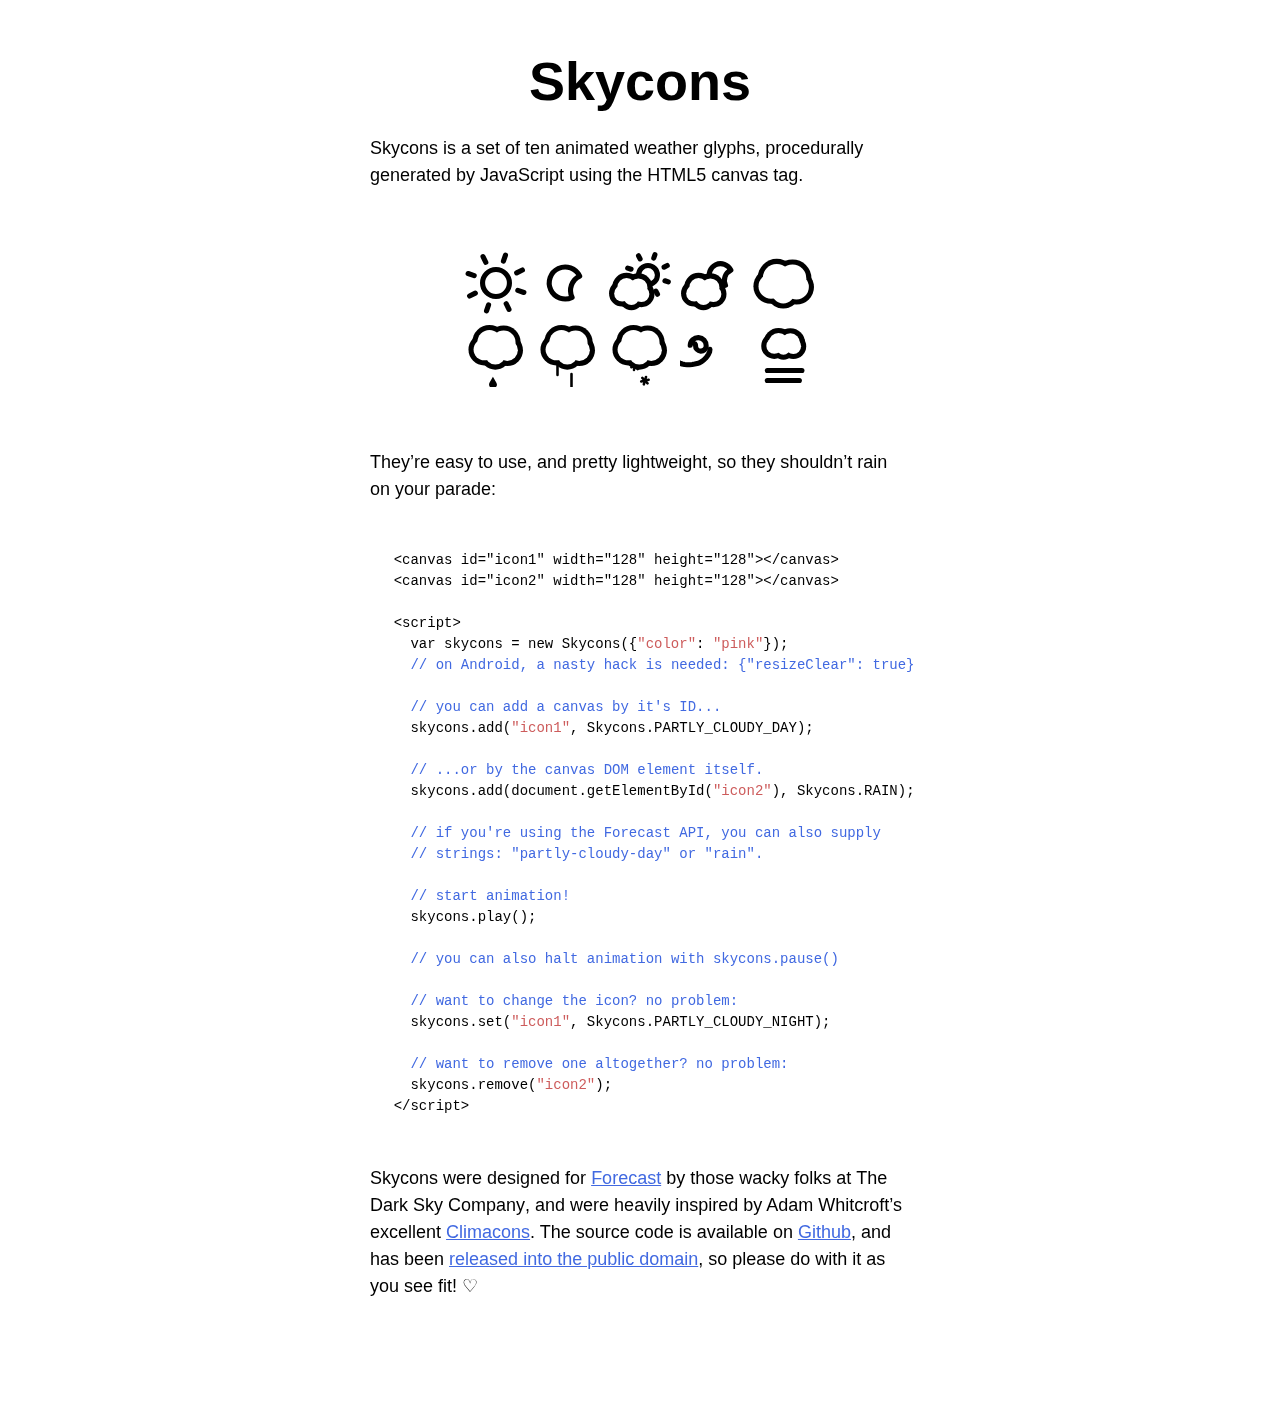
<file: apps/snowmies/static/snowmies/javascript/skycons-master/index.html>
<!DOCTYPE html>
<html>
  <head>
    <title>Skycons</title>
    <meta charset="us-ascii">

    <style type="text/css">
      body {
        font: 300 112.5%/1.5em "Helvetica", "Arial", sans-serif;
        margin: 3em 3em 6em;
        padding: 0;
      }

      article {
        margin: auto;
        width: 30em;
      }

      h1 {
        font-size: 3em;
        line-height: 1em;
        text-align: center;
        margin: 0.5em 0;
      }

      p {
        margin: 1.5em 0;
      }

      figure {
        margin: 3em auto;
        width: 368px;
        height: 152px;
      }

      canvas {
        display: block;
        float: left;
        margin-left: 8px;
        margin-top: 8px;
      }

      pre {
        font: 77.8%/1.5em "Lucida Sans Typewriter", "Lucida Console", "Monaco", "Bitstream Vera Sans Mono", monospace;
        margin: 3.375em 1.6875em;
      }

      a, pre span.comment {
        color: royalblue;
      }

      a:visited, pre span.constant {
        color: indianred;
      }
    </style>
  </head>

  <body>
    <article>
      <h1>Skycons</h1>

      <p><strong>Skycons</strong> is a set of ten animated weather glyphs,
      procedurally generated by JavaScript using the HTML5 canvas tag.</p>

      <figure class="icons">
        <canvas id="clear-day" width="64" height="64">
        </canvas>

        <canvas id="clear-night" width="64" height="64">
        </canvas>

        <canvas id="partly-cloudy-day" width="64" height="64">
        </canvas>

        <canvas id="partly-cloudy-night" width="64" height="64">
        </canvas>

        <canvas id="cloudy" width="64" height="64">
        </canvas>

        <canvas id="rain" width="64" height="64">
        </canvas>

        <canvas id="sleet" width="64" height="64">
        </canvas>

        <canvas id="snow" width="64" height="64">
        </canvas>

        <canvas id="wind" width="64" height="64">
        </canvas>

        <canvas id="fog" width="64" height="64">
        </canvas>
      </figure>

      <p>They&rsquo;re easy to use, and pretty lightweight, so they
      shouldn&rsquo;t rain on your parade:</p>

      <pre>&lt;canvas id="icon1" width="128" height="128"&gt;&lt;/canvas&gt;
&lt;canvas id="icon2" width="128" height="128"&gt;&lt;/canvas&gt;

&lt;script&gt;
  var skycons = new Skycons({<span class="constant">"color"</span>: <span class="constant">"pink"</span>});
  <span class="comment">// on Android, a nasty hack is needed: {"resizeClear": true}</span>

  <span class="comment">// you can add a canvas by it's ID...</span>
  skycons.add(<span class="constant">"icon1"</span>, Skycons.PARTLY_CLOUDY_DAY);

  <span class="comment">// ...or by the canvas DOM element itself.</span>
  skycons.add(document.getElementById(<span class="constant">"icon2"</span>), Skycons.RAIN);

  <span class="comment">// if you're using the Forecast API, you can also supply
  // strings: "partly-cloudy-day" or "rain".</span>

  <span class="comment">// start animation!</span>
  skycons.play();

  <span class="comment">// you can also halt animation with skycons.pause()</span>

  <span class="comment">// want to change the icon? no problem:</span>
  skycons.set(<span class="constant">"icon1"</span>, Skycons.PARTLY_CLOUDY_NIGHT);

  <span class="comment">// want to remove one altogether? no problem:</span>
  skycons.remove(<span class="constant">"icon2"</span>);
&lt;/script&gt;</pre>

      <p>Skycons were designed for <a href="http://forecast.io/">Forecast</a>
      by those wacky folks at <strong>The Dark Sky Company</strong>, and were
      heavily inspired by Adam Whitcroft&rsquo;s excellent
      <a href="http://adamwhitcroft.com/climacons/">Climacons</a>. The source
      code is available on
      <a href="http://github.com/darkskyapp/skycons">Github</a>, and has been
      <a href="http://creativecommons.org/publicdomain/zero/1.0/">released
      into the public domain</a>, so please do with it as you see fit!
      &#9825;</p>
    </article>

    <script src="skycons.js"></script>

    <script>
      var icons = new Skycons(),
          list  = [
            "clear-day", "clear-night", "partly-cloudy-day",
            "partly-cloudy-night", "cloudy", "rain", "sleet", "snow", "wind",
            "fog"
          ],
          i;

      for(i = list.length; i--; )
        icons.set(list[i], list[i]);

      icons.play();
    </script>
  </body>
</html>
</file>
